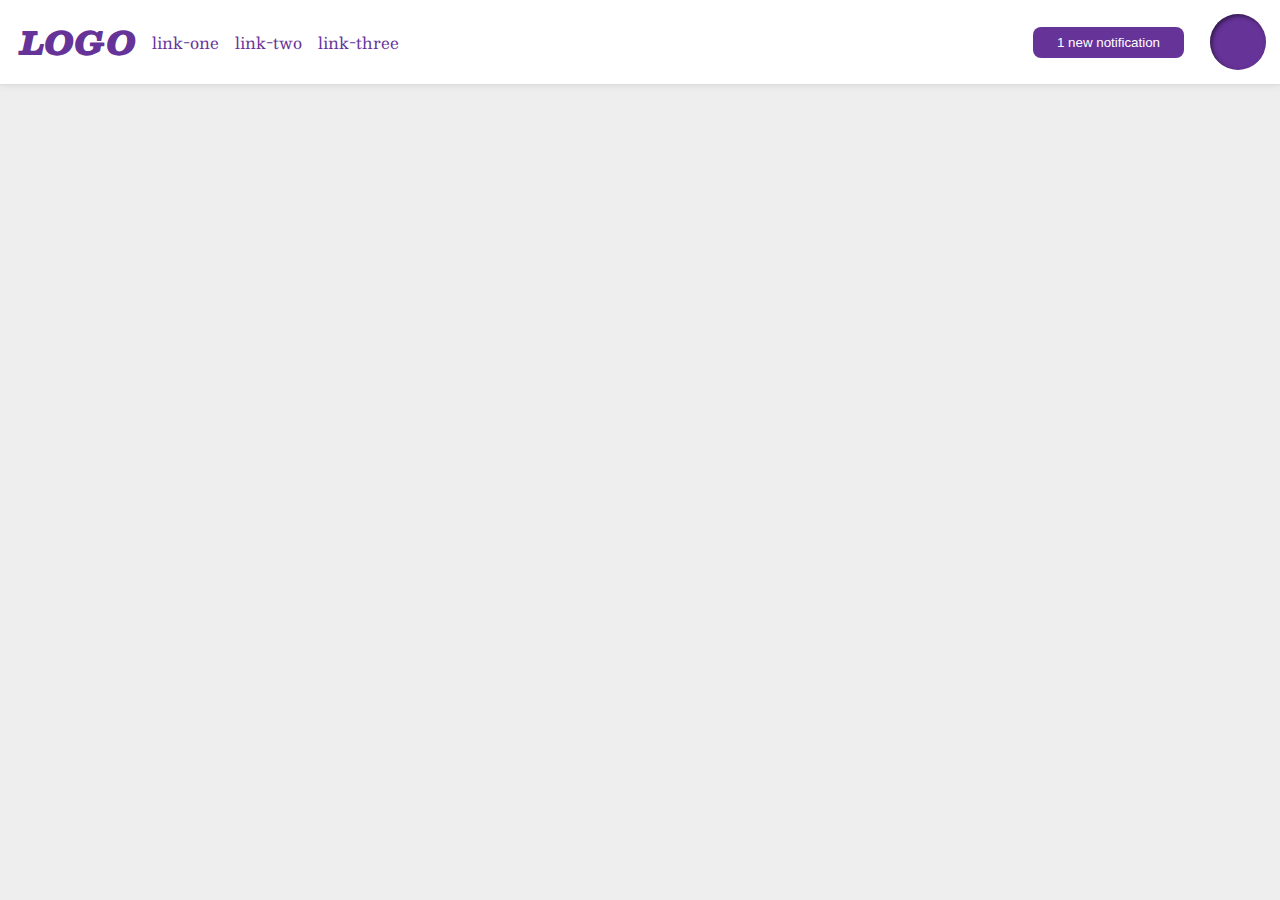
<file: flex/03-flex-header-2/index.html>
<!DOCTYPE html>
<html lang="en">
  <head>
    <meta charset="UTF-8">
    <meta http-equiv="X-UA-Compatible" content="IE=edge">
    <meta name="viewport" content="width=device-width, initial-scale=1.0">
    <title>Flex Header 2</title>
    <link rel="stylesheet" href="style.css">
  </head>
  <body>
    <div class="header">
      <div class="left-items">
        <div class="logo">
          LOGO
        </div>
        <ul class="links">
          <li><a href="google.com">link-one</a></li>
          <li><a href="google.com">link-two</a></li>
          <li><a href="google.com">link-three</a></li>
        </ul>
      </div>
      <div class="right-items">
        <button class="notifications">
          1 new notification
        </button>
        <div class="profile-image"></div>
      </div>
    </div>
  </body>
</html>
</file>
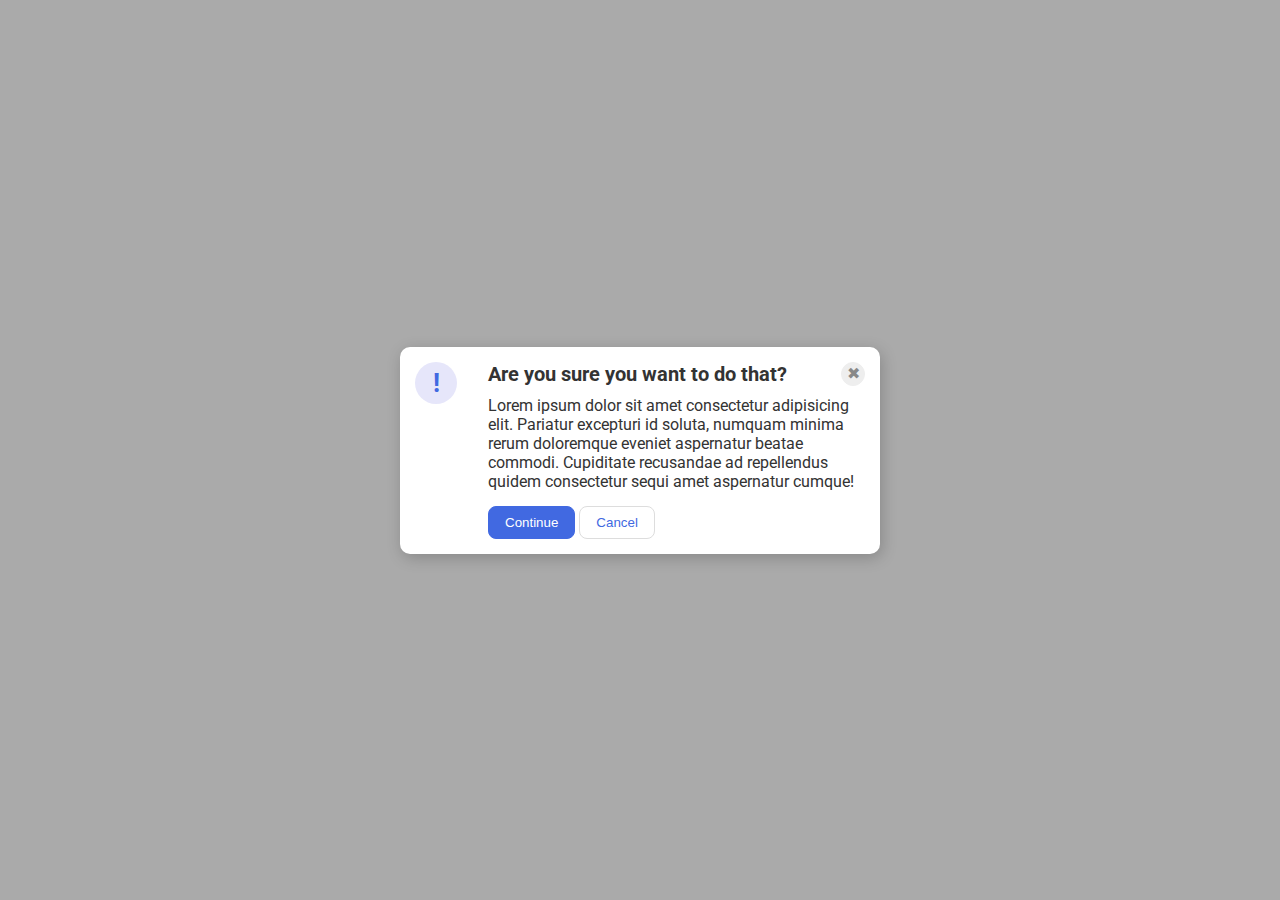
<file: flex/05-flex-modal/index.html>
<!DOCTYPE html>
<html lang="en">
  <head>
    <meta charset="UTF-8" />
    <meta http-equiv="X-UA-Compatible" content="IE=edge" />
    <meta name="viewport" content="width=device-width, initial-scale=1.0" />
    <link rel="stylesheet" href="style.css" />
    <title>Modal</title>
  </head>
  <body>
    <div class="modal">
      <div class="icon-container">
        <div class="icon">!</div>
      </div>
      <div class="container">
        <div class="modal-header">
          <div class="header">Are you sure you want to do that?</div>
          <button class="close-button">✖</button>
        </div>
        <div class="text">
          Lorem ipsum dolor sit amet consectetur adipisicing elit. Pariatur
          excepturi id soluta, numquam minima rerum doloremque eveniet
          aspernatur beatae commodi. Cupiditate recusandae ad repellendus quidem
          consectetur sequi amet aspernatur cumque!
        </div>
        <div class="button-container">
        <button class="continue">Continue</button>
        <button class="cancel">Cancel</button>
      </div>
      </div>
      </div>
    </div>
  </body>
</html>
</file>
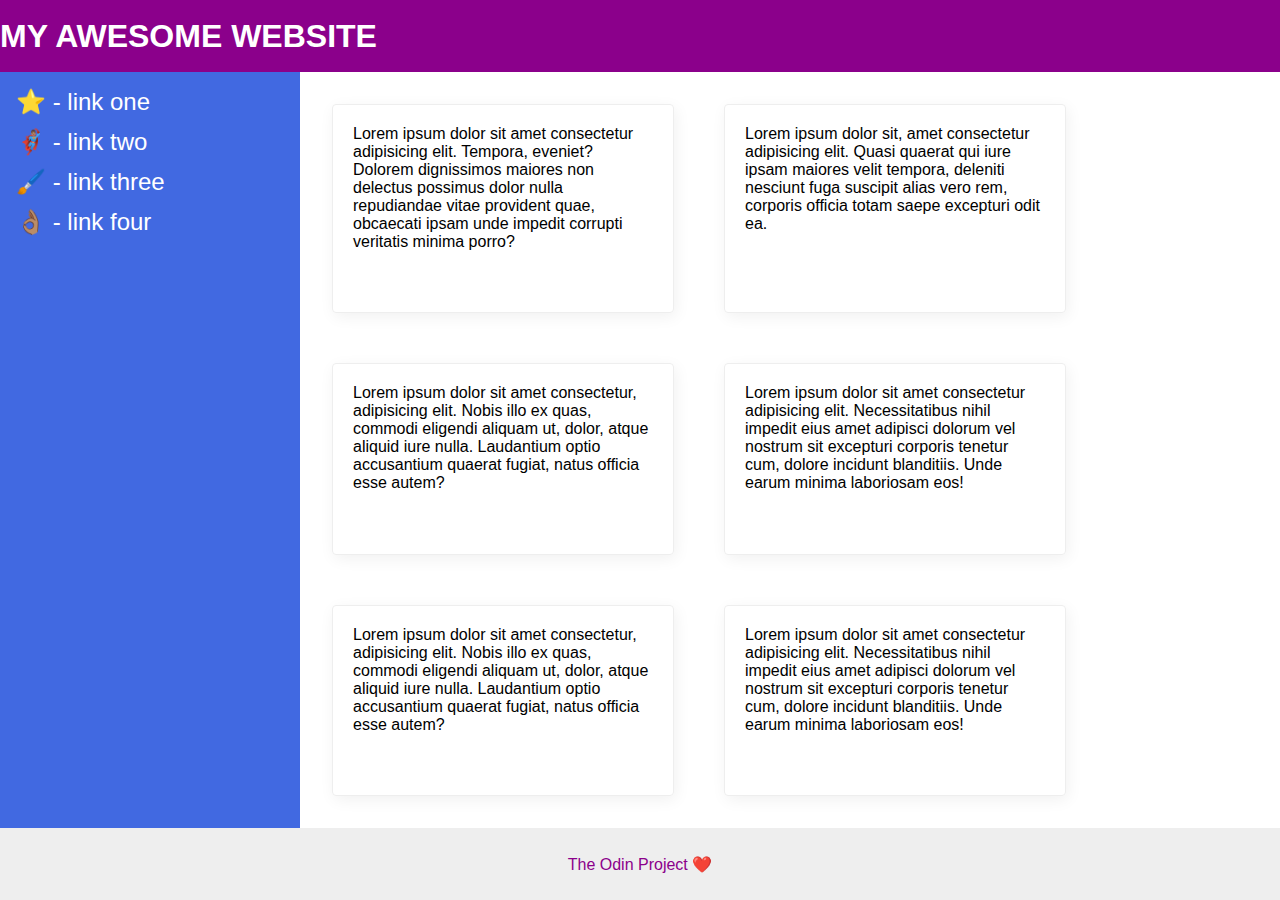
<file: flex/07-flex-layout-2/index.html>
<!DOCTYPE html>
<html lang="en">
  <head>
    <meta charset="UTF-8">
    <meta http-equiv="X-UA-Compatible" content="IE=edge">
    <meta name="viewport" content="width=device-width, initial-scale=1.0">
    <title>The Holy Grail</title>
    <link rel="stylesheet" href="style.css">
  </head>
  <body>
    <div class="header">
      MY AWESOME WEBSITE
    </div>

    <div class="container">      
      <div class="sidebar">
        <ul>
          <li><a href="#">⭐ - link one</a></li>
          <li><a href="#">🦸🏽‍♂️ - link two</a></li>
          <li><a href="#">🖌️ - link three</a></li>
          <li><a href="#">👌🏽 - link four</a></li>
        </ul>
      </div>

      <div class="card-layout">
        <div class="card">Lorem ipsum dolor sit amet consectetur adipisicing elit. Tempora, eveniet? Dolorem dignissimos maiores non delectus possimus dolor nulla repudiandae vitae provident quae, obcaecati ipsam unde impedit corrupti veritatis minima porro?</div>
        <div class="card">Lorem ipsum dolor sit, amet consectetur adipisicing elit. Quasi quaerat qui iure ipsam maiores velit tempora, deleniti nesciunt fuga suscipit alias vero rem, corporis officia totam saepe excepturi odit ea.</div>
        <div class="card">Lorem ipsum dolor sit amet consectetur, adipisicing elit. Nobis illo ex quas, commodi eligendi aliquam ut, dolor, atque aliquid iure nulla. Laudantium optio accusantium quaerat fugiat, natus officia esse autem?</div>
        <div class="card">Lorem ipsum dolor sit amet consectetur adipisicing elit. Necessitatibus nihil impedit eius amet adipisci dolorum vel nostrum sit excepturi corporis tenetur cum, dolore incidunt blanditiis. Unde earum minima laboriosam eos!</div>
        <div class="card">Lorem ipsum dolor sit amet consectetur, adipisicing elit. Nobis illo ex quas, commodi eligendi aliquam ut, dolor, atque aliquid iure nulla. Laudantium optio accusantium quaerat fugiat, natus officia esse autem?</div>
        <div class="card">Lorem ipsum dolor sit amet consectetur adipisicing elit. Necessitatibus nihil impedit eius amet adipisci dolorum vel nostrum sit excepturi corporis tenetur cum, dolore incidunt blanditiis. Unde earum minima laboriosam eos!</div>
      </div>
    </div>
    
    <div class="footer">
      The Odin Project ❤️
    </div>
  </body>
</html>
</file>
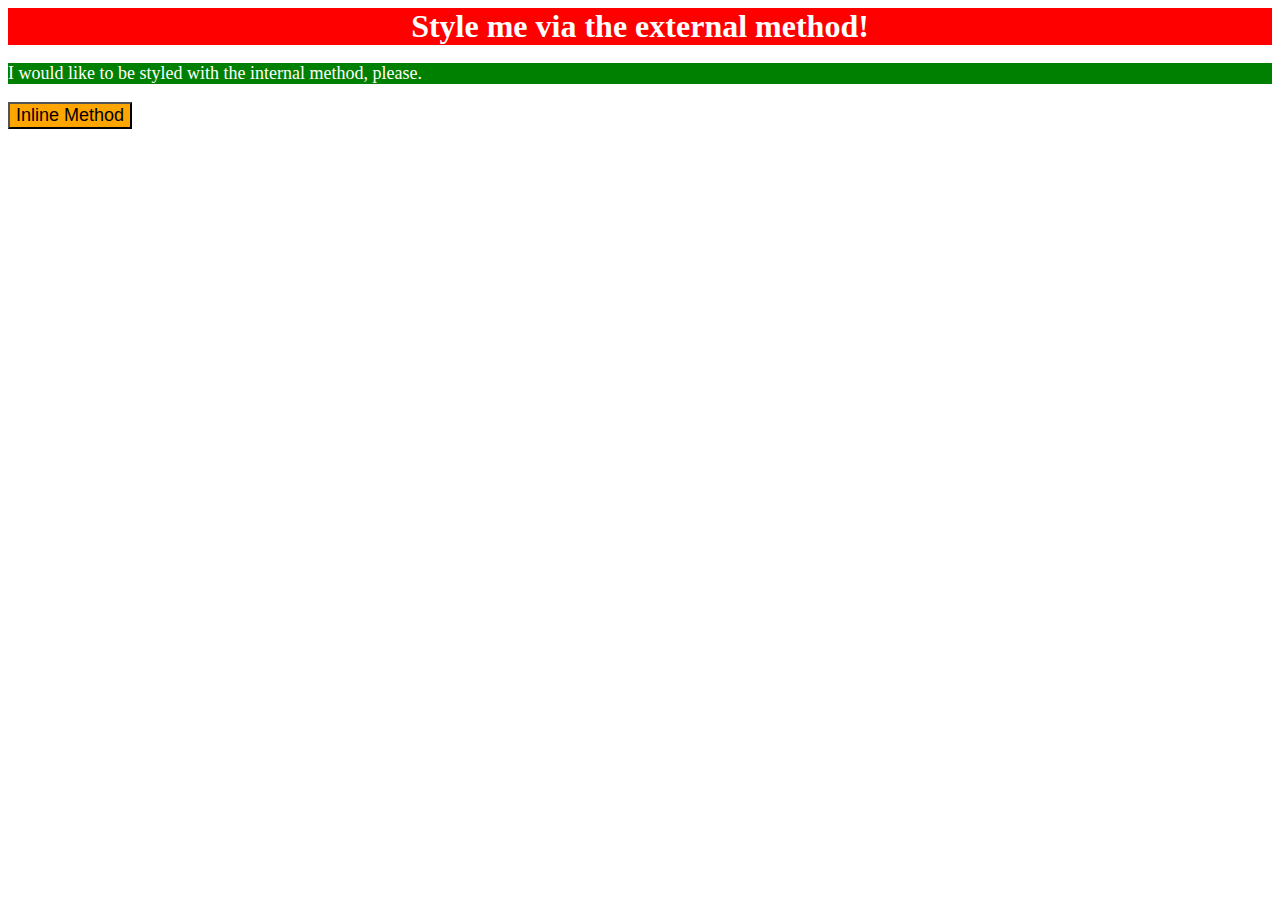
<file: foundations/01-css-methods/index.html>
<!DOCTYPE html>
<html lang="en">
  <head>
    <style>
      p{
        background-color: green;
        color: white;
        font-size: 18px;
      }
    </style>
    <meta charset="UTF-8">
    <meta http-equiv="X-UA-Compatible" content="IE=edge">
    <meta name="viewport" content="width=device-width, initial-scale=1.0">
    <link rel="stylesheet" href="styles.css">
    <title>Methods for Adding CSS</title>
  </head>
  <body>
    <div>Style me via the external method!</div>
    <p>I would like to be styled with the internal method, please.</p>
    <button style="background-color: orange; font-size: 18px;">Inline Method</button>
  </body>
</html>
</file>
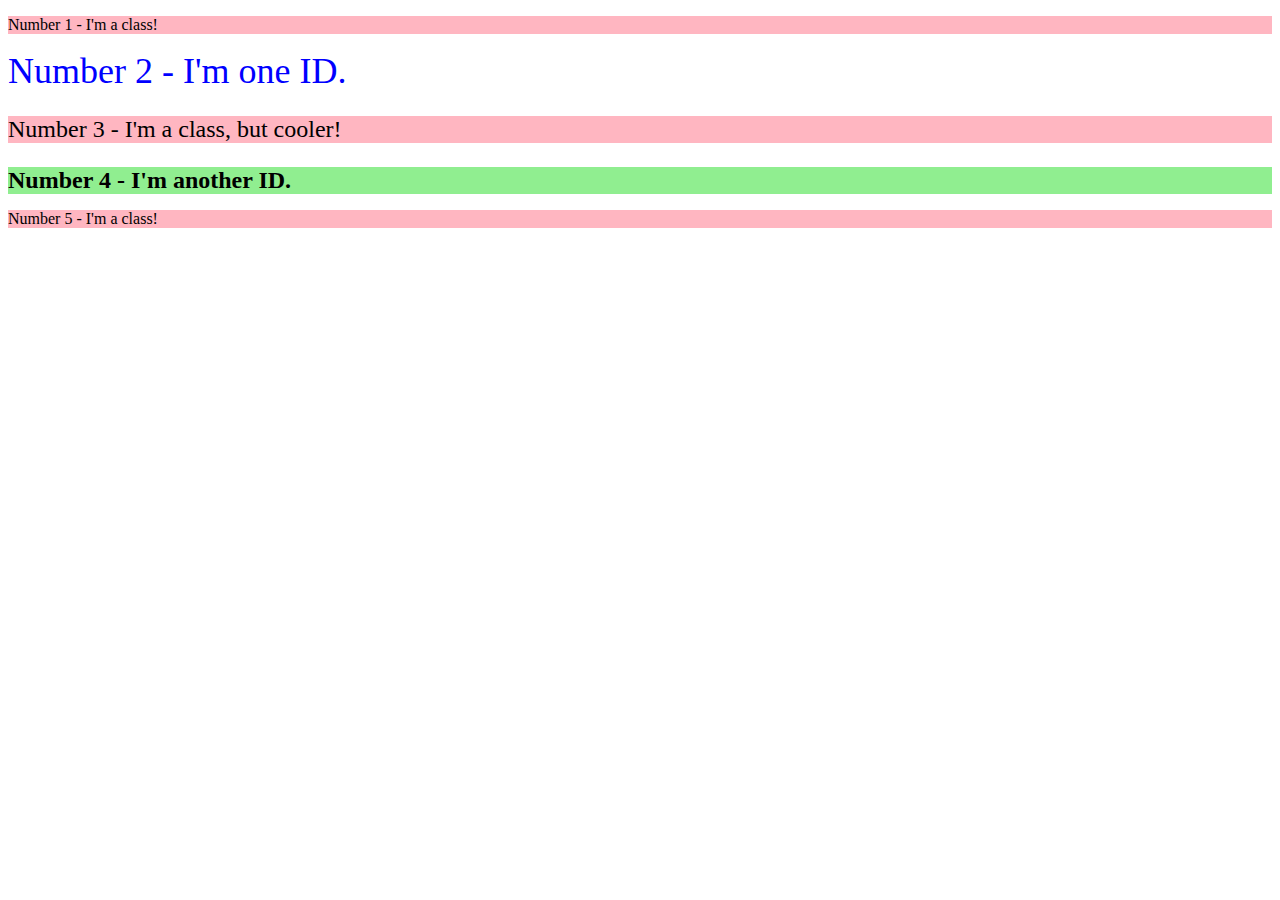
<file: foundations/02-class-id-selectors/index.html>
<!DOCTYPE html>
<html lang="en">
  <head>
    <meta charset="UTF-8">
    <meta http-equiv="X-UA-Compatible" content="IE=edge">
    <meta name="viewport" content="width=device-width, initial-scale=1.0">
    <title>Class and ID Selectors</title>
    <link rel="stylesheet" href="style.css">
  </head>
  <body>
    <p class="odd">Number 1 - I'm a class!</p>
    <div id="second">Number 2 - I'm one ID.</div>
    <p class="odd third">Number 3 - I'm a class, but cooler!</p>
    <div id="fourth">Number 4 - I'm another ID.</div>
    <p class="odd">Number 5 - I'm a class!</p>
  </body>
</html>
</file>
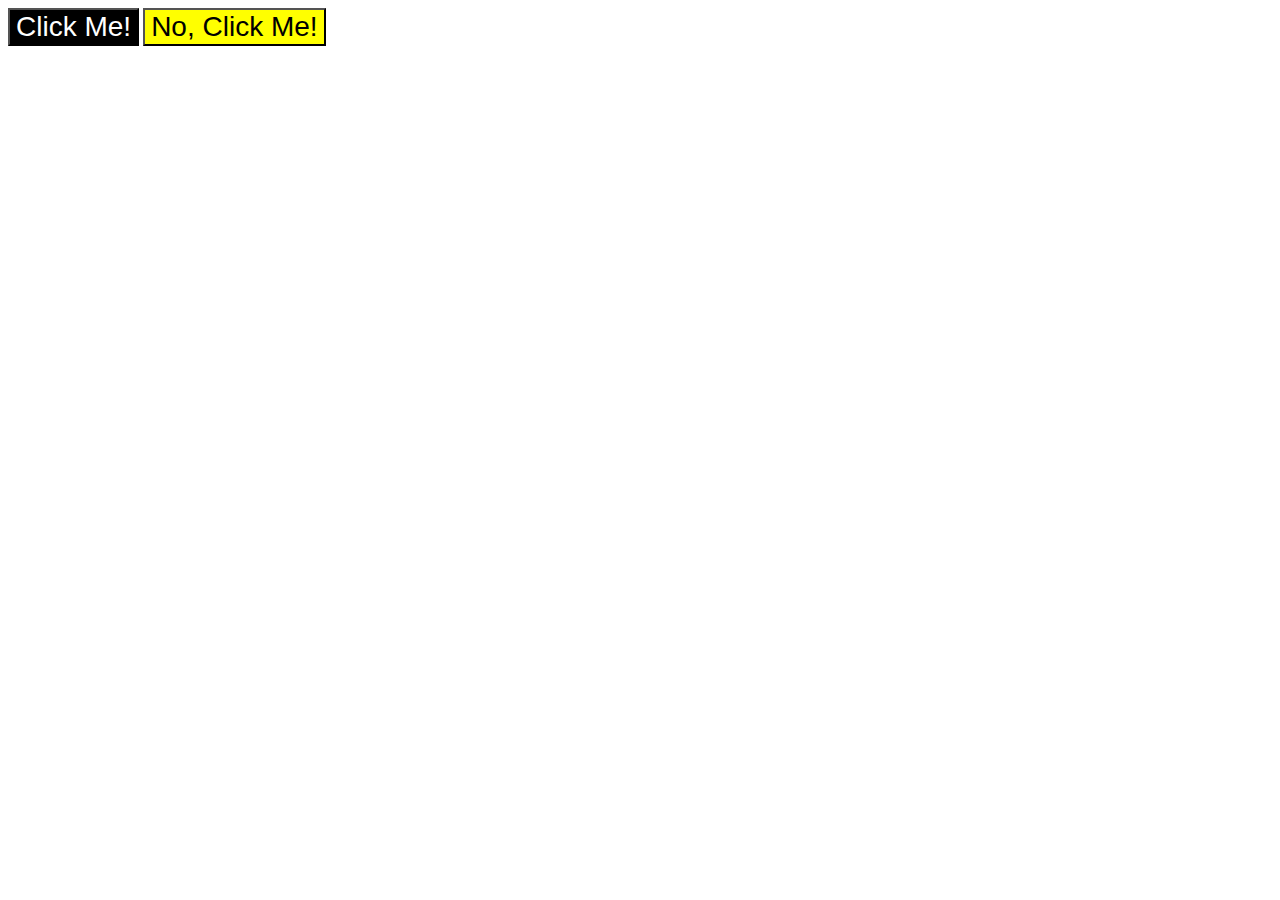
<file: foundations/03-grouping-selectors/index.html>
<!DOCTYPE html>
<html lang="en">
  <head>
    <meta charset="UTF-8">
    <meta http-equiv="X-UA-Compatible" content="IE=edge">
    <meta name="viewport" content="width=device-width, initial-scale=1.0">
    <title>Grouping Selectors</title>
    <link rel="stylesheet" href="style.css">
  </head>
  <body>
    <button class="first">Click Me!</button>
    <button class="second">No, Click Me!</button>
  </body>
</html>
</file>
<file: flex/03-flex-header-2/style.css>
/* this is some magical font-importing.  
you'll learn about it later. */
@import url('https://fonts.googleapis.com/css2?family=Besley:ital,wght@0,400;1,900&display=swap');

body {
  margin: 0;
  background: #eee;
  font-family: Besley, serif;
}

.header {
  background: white;
  border-bottom: 1px solid #ddd;
  box-shadow: 0 0 8px rgba(0,0,0,.1);
  display: flex;
  justify-content: space-between;
  align-items: center;
  padding: 4px;
}

.profile-image {
  background: rebeccapurple;
  box-shadow: inset 2px 2px 4px rgba(0,0,0,.5);
  border-radius: 50%;
  width: 48px;
  height: 48px;
  padding: 4px;
  margin: 10px;
}

.logo {
  color: rebeccapurple;
  font-size: 32px;
  font-weight: 900;
  font-style: italic;
  margin-left: 16px;
}

button {
  border: none;
  border-radius: 8px;
  background: rebeccapurple;
  color: white;
  padding: 8px 24px;
}

a {
  /* this removes the line under our links */
  text-decoration: none;
  color: rebeccapurple;
}

ul {
  list-style-type: none;
  display: flex;
  gap: 16px;
  padding: 0;
  margin: 0;
  align-items: center;
}

.right-items,
.left-items {
  display: flex;
  align-items: center;
  gap: 16px;
}
</file>
<file: flex/05-flex-modal/style.css>
@import url('https://fonts.googleapis.com/css2?family=Roboto:wght@400;700&display=swap');

html, body {
  height: 100%;
}

body {
  font-family: Roboto, sans-serif;
  margin: 0;
  background: #aaa;
  color: #333;
  /* I'll give you this one for free lol */
  display: flex;
  align-items: center;
  justify-content: center;
}

.modal {
  background: white;
  width: 480px;
  border-radius: 10px;
  box-shadow: 2px 4px 16px rgba(0,0,0,.2);
  display: flex;
  gap: 16px;
  padding: px;
}

.header {
  font-weight: bold;
  font-size: 20px;
}

.icon {
  display: flex;
  color: royalblue;
  font-size: 26px;
  font-weight: 700;
  background: lavender;
  min-width: 42px;
  height: 42px;
  border-radius: 50%;
  justify-content: center;
  align-items: center;
  margin-left: 15px;
  margin-top: 15px;
}


.close-button {
  background: #eee;
  border-radius: 50%;
  color: #888;
  font-weight: 400;
  font-size: 16px;
  height: 24px;
  width: 24px;
  display: flex;
  align-items: center;
  justify-content: center;
  border: 1px solid #eee;
  padding: 0;
  display: flex;
}

button {
  cursor: pointer;
  padding: 8px 16px;
  border-radius: 8px;
}

button.continue {
  background: royalblue;
  border: 1px solid royalblue;
  color: white;
}

button.cancel {
  background: white;
  border: 1px solid #ddd;
  color: royalblue;
}

.container {
  display: flex;
  flex-direction: column;
  padding: 15px;
}

.modal-header {
  display: flex;
  margin-bottom: 10px;
  align-items: center;
  justify-content: space-between;
}

.button-container {
  margin-top: 15px;
}
</file>
<file: flex/07-flex-layout-2/style.css>
body {
  font-family: -apple-system, BlinkMacSystemFont, 'Segoe UI', Roboto, Oxygen, Ubuntu, Cantarell, 'Open Sans', 'Helvetica Neue', sans-serif;
  margin: 0;
  min-height: 100vh;
  display: flex;
  flex-direction: column;
}

.header {
  display: flex;
  height: 72px;
  background: darkmagenta;
  color: white;
  font-size: 32px;
  font-weight: 900;
  align-items: center;

}

.footer {
  display: flex;
  height: 72px;
  background: #eee;
  color: darkmagenta;
  align-items: center;
  justify-content: center;
}

.sidebar {
  width: 300px;
  background: royalblue;
  box-sizing: border-box;
  flex-shrink: 0;
  padding: 16px;
}

.card {
  border: 1px solid #eee;
  box-shadow: 2px 4px 16px rgba(0,0,0,.06);
  border-radius: 4px;
  flex-basis: 300px;
  padding: 20px;
}

.container {
  display: flex;
  flex: 1;
}

ul {
  padding: 0;
  margin: 0;
  display: flex;
  list-style: none;
  flex-direction: column;
  gap: 12px;
}

a {
  text-decoration: none;
  color: white;
  font-size: 24px;
}

.card-layout {
  padding: 32px;
  display: flex;
  flex-wrap: wrap;
  gap: 50px;
}
</file>
<file: foundations/01-css-methods/styles.css>
div{
    background-color: red;
    color: white;
    font-size: 32px;
    text-align: center;
    font-weight: bold;
}
</file>
<file: foundations/02-class-id-selectors/style.css>
.odd {
    background-color: lightpink;
    font: "Verdana", "DejaVu Sans", sans-serif;
}

#second {
    color: blue;
    font-size: 36px;
}

.odd.third {
    font-size: 24px;
}

#fourth {
    background-color: lightgreen;
    font-size: 24px;
    font-weight: bold;
}
</file>
<file: foundations/03-grouping-selectors/style.css>
.first,
.second {
    font-size: 28px;
    font: 'Helvetica', 'Times New Roman', sans-serif;
}

.first {
    background-color: black;
    color: white;
}

.second {
    background-color: yellow;
}
</file>
